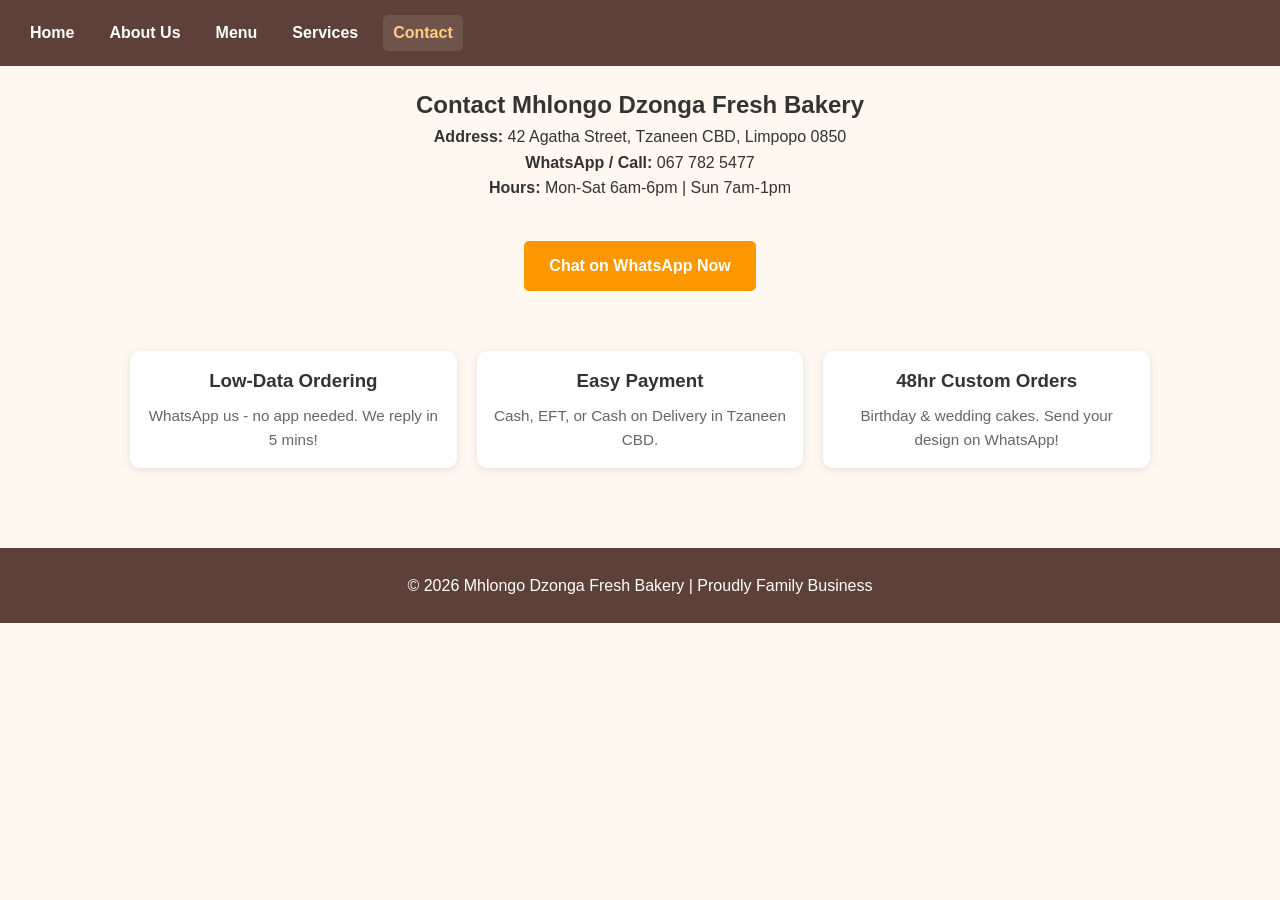
<file: contact.html>
<!DOCTYPE html> 

<html lang="en"> 

<head> 

<meta charset="UTF-8"> 

<meta name="viewport" content="width=device-width,initial-scale=1"> 

<title>Contact - Mhlongo Dzonga Fresh Bakery</title> 

<link rel="stylesheet" href="style.css"> 

</head> 

<body> 

 

<header> 

<nav> 

<a href="index.html">Home</a> 

<a href="about.html">About Us</a> 

<a href="menu.html">Menu</a> 

<a href="services.html">Services</a> 

<a href="contact.html" class="active">Contact</a> 

</nav> 

</header> 

 

<section style="text-align:center"> 

<h2>Contact Mhlongo Dzonga Fresh Bakery</h2> 

<p><strong> Address:</strong> 42 Agatha Street, Tzaneen CBD, Limpopo 0850</p> 

<p><strong> WhatsApp / Call:</strong> 067 782 5477</p> 

<p><strong> Hours:</strong> Mon-Sat 6am-6pm | Sun 7am-1pm</p> 

<br> 

<a href="https://wa.me/27677825477?text=Hi%20Mhlongo%20Dzonga%20Fresh%20Bakery!" class="btn">Chat on WhatsApp Now</a> 

 

<div style="margin-top:40px" class="menu-grid"> 

<div class="card"><div class="card-content"><h3> Low-Data Ordering</h3><p>WhatsApp us - no app needed. We reply in 5 mins!</p></div></div> 

<div class="card"><div class="card-content"><h3> Easy Payment</h3><p>Cash, EFT, or Cash on Delivery in Tzaneen CBD.</p></div></div> 

<div class="card"><div class="card-content"><h3> 48hr Custom Orders</h3><p>Birthday & wedding cakes. Send your design on WhatsApp!</p></div></div> 

</div> 

 

</section> 

 

<footer>© 2026 Mhlongo Dzonga Fresh Bakery | Proudly Family Business</footer> 

</body> 

</html>
</file>
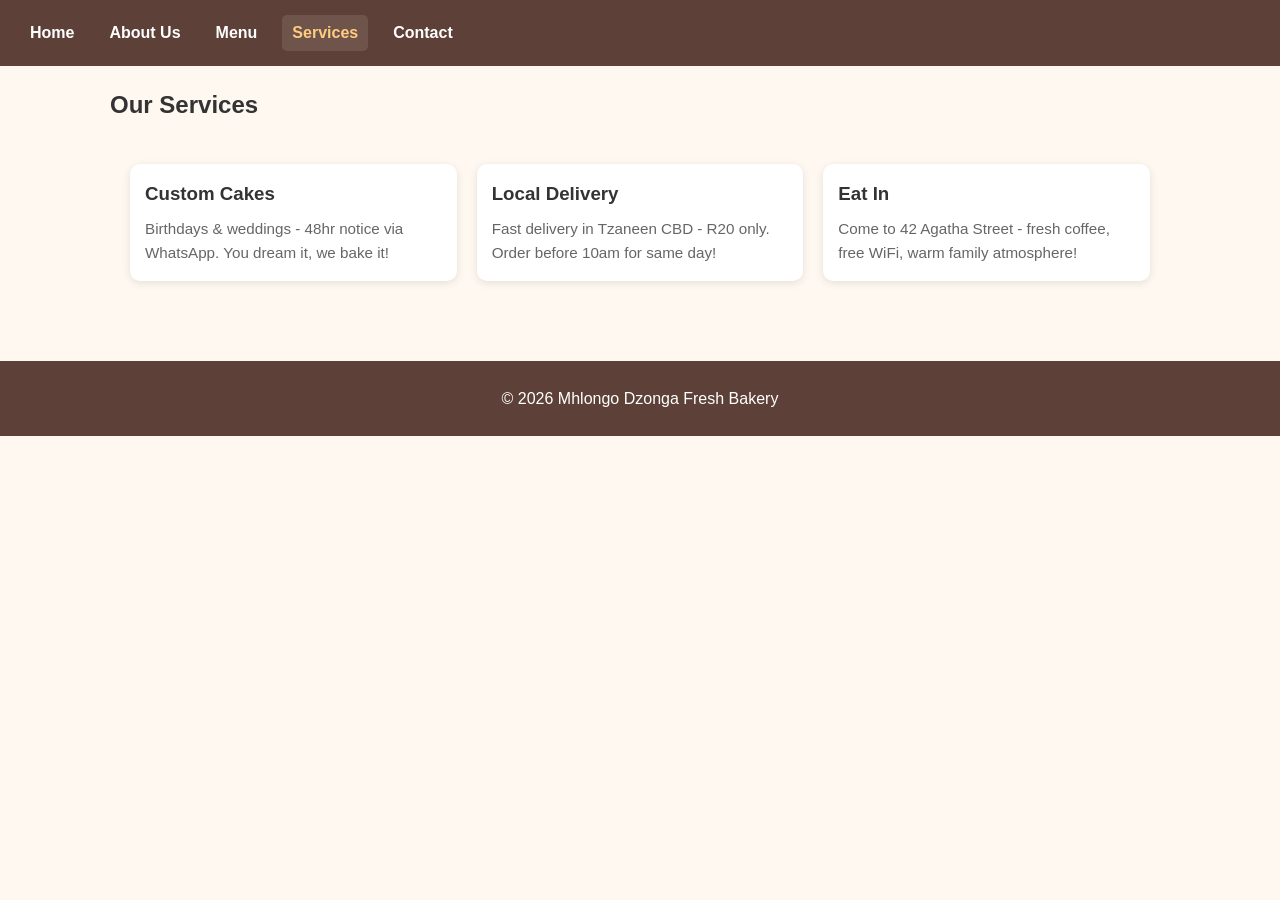
<file: services.html>
<!DOCTYPE html><html lang="en"><head><meta charset="UTF-8"><meta name="viewport" content="width=device-width,initial-scale=1"><title>Services</title><link rel="stylesheet" href="style.css"></head><body> 

<header><nav><a href="index.html">Home</a><a href="about.html">About Us</a><a href="menu.html">Menu</a><a href="services.html" class="active">Services</a><a href="contact.html">Contact</a></nav></header> 

<section><h2>Our Services</h2><div class="menu-grid"> 

<div class="card"><div class="card-content"><h3> Custom Cakes</h3><p>Birthdays & weddings - 48hr notice via WhatsApp. You dream it, we bake it!</p></div></div> 

<div class="card"><div class="card-content"><h3> Local Delivery</h3><p>Fast delivery in Tzaneen CBD - R20 only. Order before 10am for same day!</p></div></div> 

<div class="card"><div class="card-content"><h3> Eat In</h3><p>Come to 42 Agatha Street - fresh coffee, free WiFi, warm family atmosphere!</p></div></div> 

</div></section><footer>© 2026 Mhlongo Dzonga Fresh Bakery</footer></body></html>
</file>
<file: style.css>
*{margin:0;padding:0;box-sizing:border-box} 

body{font-family:Arial, sans-serif;background:#fff8f0;color:#333;line-height:1.6} 

header{background:#5d4037;padding:15px 20px;position:sticky;top:0;z-index:100} 

nav{display:flex;gap:15px;flex-wrap:wrap} 

nav a{color:white;text-decoration:none;font-weight:bold;padding:5px 10px;border-radius:5px} 

nav a.active{color:#ffcc80;background:rgba(255,255,255,0.1)} 

nav a:hover{color:#ffcc80} 

 

.hero{background:#8d6e63;color:white;text-align:center;padding:60px 20px} 

.hero h1{font-size:2.5em;margin-bottom:10px} 

.hero p{font-size:1.2em} 

.btn{background:#ff9800;color:white;padding:12px 25px;text-decoration:none;border-radius:5px;display:inline-block;margin-top:15px;font-weight:bold} 

.btn:hover{background:#e68900} 

 

section{padding:20px;max-width:1100px;margin:auto} 

 

.menu-grid{display:grid;grid-template-columns:repeat(3,1fr);gap:20px;margin-top:20px} 

.card{background:white;border-radius:10px;overflow:hidden;box-shadow:0 2px 8px rgba(0,0,0,0.1);transition:0.3s} 

.card:hover{transform:translateY(-5px);box-shadow:0 5px 15px rgba(0,0,0,0.2)} 

.card img{display:block;width:100%} 

.card-content{padding:15px} 

.card-content h3{margin-bottom:8px} 

.card-content p{color:#666;font-size:0.95em} 

.badge{color:white;padding:5px 12px;border-radius:20px;font-size:0.75em;display:inline-block;margin-bottom:10px;font-weight:bold} 

 

.btn-cart{background:#5d4037;color:white;border:none;padding:10px 20px;border-radius:5px;width:100%;margin-top:12px;cursor:pointer;font-weight:bold;font-size:0.95em} 

.btn-cart:hover{background:#ff8c00} 

 

footer{background:#5d4037;color:white;text-align:center;padding:25px;margin-top:40px} 

 

/* ABOUT PAGE */ 

.about-hero{background: linear-gradient(rgba(0,0,0,0.6), rgba(0,0,0,0.6)), url('images/bg.jpg');background-size:cover;background-position:center;padding:80px 20px} 

.about-grid{display:grid;grid-template-columns:1fr 1fr;gap:30px;align-items:center;margin-top:20px} 

.about-img img{width:100%;border-radius:10px;box-shadow:0 4px 15px rgba(0,0,0,0.2);height:320px;object-fit:cover;display:block} 

 

/* VISION MISSION */ 

.vision-mission{display:grid;grid-template-columns:1fr 1fr;gap:20px;margin-top:40px} 

.vm-card{padding:25px;border-radius:10px;color:white} 

.vm-card.mission{background:#5d4037} 

.vm-card.vision{background:#ff8c00} 

.vm-card h2{margin-bottom:10px;font-size:1.4em} 

.vm-card p{line-height:1.7} 

 

/* CONTACT / SERVICES */ 

.form-group{margin-bottom:15px} 

.form-group input,.form-group textarea{width:100%;padding:12px;border:1px solid #ddd;border-radius:5px;font-family:Arial} 

 

/* MOBILE */ 

@media(max-width:768px){ 

.menu-grid{grid-template-columns:1fr} 

.about-grid{grid-template-columns:1fr} 

.vision-mission{grid-template-columns:1fr} 

.hero h1{font-size:1.8em} 

nav{gap:8px} 

} 

/* RESPONSIVE - Required for marks */ 

.menu-grid { 

  display: grid; 

  grid-template-columns: repeat(3, 1fr); 

  gap: 20px; 

  padding: 20px; 

} 

.card img { 

  width: 100%; 

  max-width: 100%; 

  height: 220px; 

  object-fit: cover; 

} 

.btn-cart, .btn { 

  transition: 0.3s; 

} 

.btn-cart:hover, .btn:hover { 

  background:#333; 

  transform: scale(1.05); 

} 

.btn-cart:active { 

  transform: scale(0.95); 

} 

 

/* Tablet: 2 columns */ 

@media (max-width: 900px) { 

  .menu-grid { 

    grid-template-columns: repeat(2, 1fr); 

  } 

} 

 

/* Mobile: 1 column */ 

@media (max-width: 600px) { 

  .menu-grid { 

    grid-template-columns: 1fr; 

  } 

  nav { 

    display: flex; 

    flex-direction: column; 

    gap: 10px; 

  } 

  .hero h1 { 

    font-size: 1.5rem; 

  } 

}
</file>
